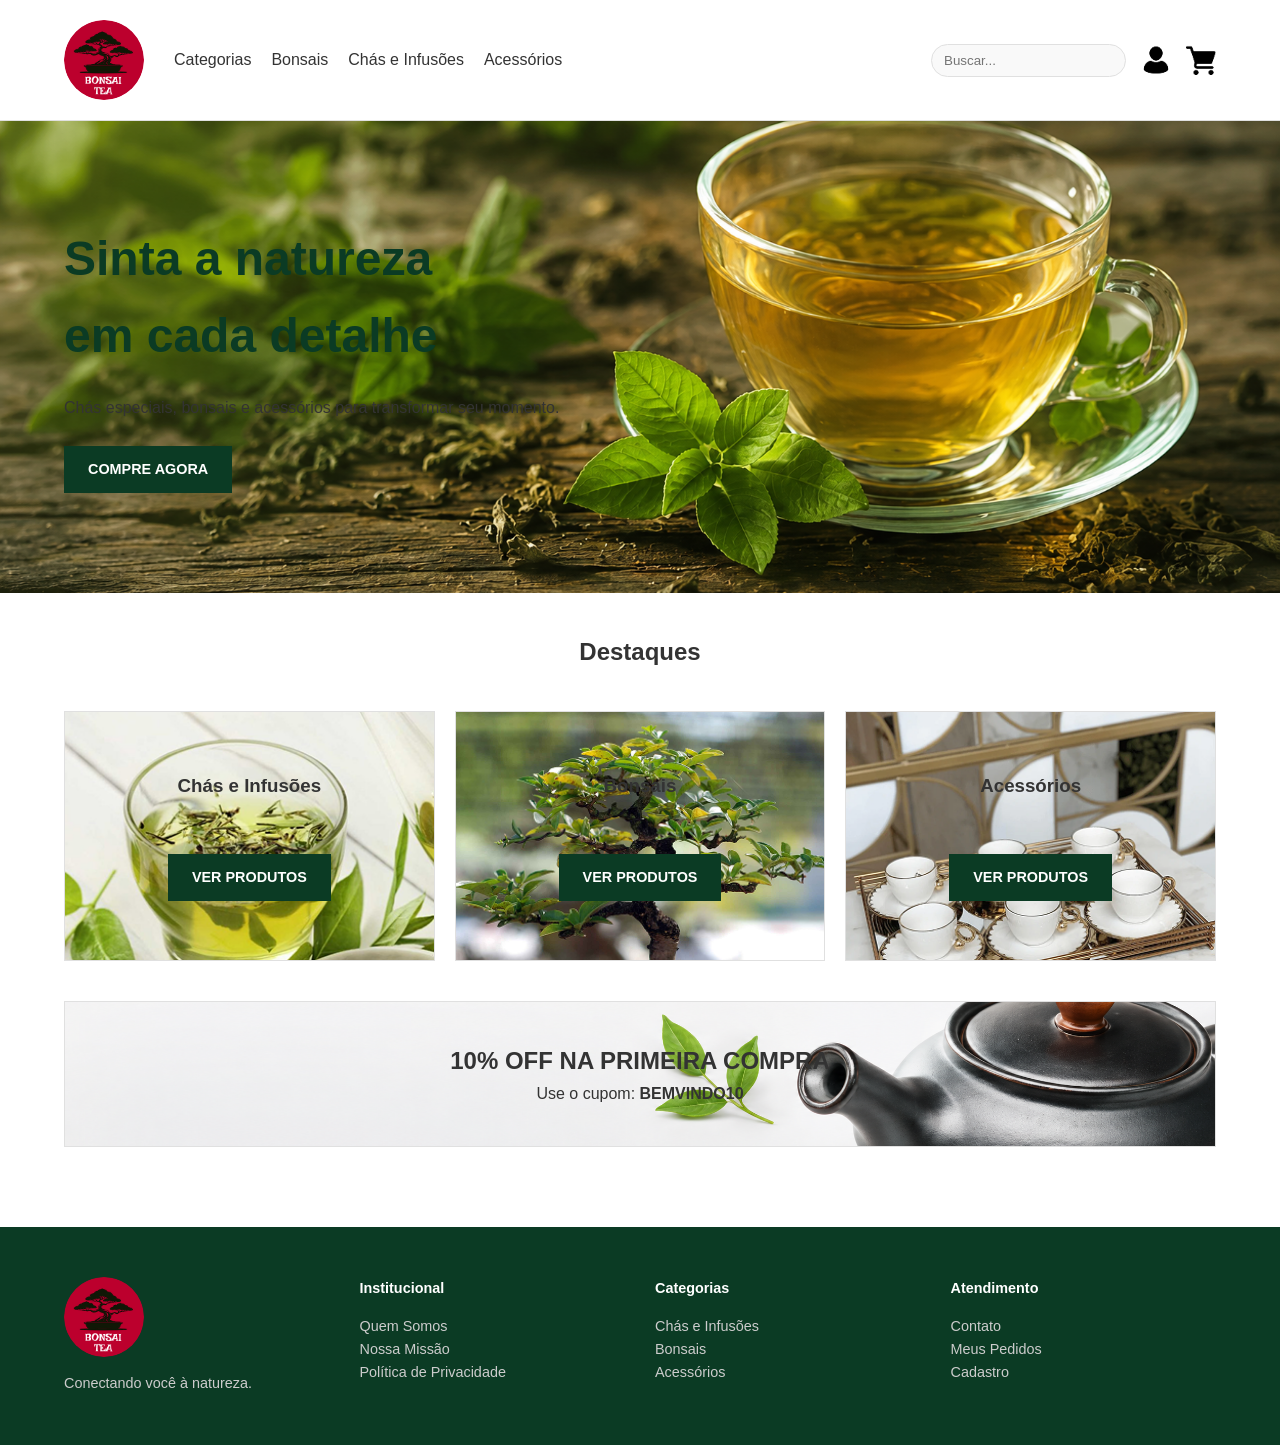
<file: index.html>
<!DOCTYPE html>
<html lang="pt-BR">
<head>
    <meta charset="UTF-8">
    <meta name="viewport" content="width=device-width, initial-scale=1.0">
    <title>Bonsai Tea | Sinta a natureza em cada detalhe</title>
    <link rel="stylesheet" href="style.css">
</head>
<body>

    <header>
        <a href="index.html" class="logo"></a>
        <nav class="nav">
            <a href="HTML/grade-produtos.html">Categorias</a>
            <a href="HTML/grade-produtos.html">Bonsais</a>
            <a href="HTML/grade-produtos.html">Chás e Infusões</a>
            <a href="HTML/grade-produtos.html">Acessórios</a>
        </nav>
        <div class="header-actions">
            <input type="text" class="search-bar" placeholder="Buscar...">
            <a href="HTML/cadastro.html" class="perfil"></a>
            <a href="HTML/carrinho.html" class="carrinho"></a>
        </div>
    </header>

    <section class="banner">
        <div>
            <h1>Sinta a natureza<br>em cada detalhe</h1>
            <p>Chás especiais, bonsais e acessórios para transformar seu momento.</p><br>
            <a href="HTML/grade-produtos.html" class="btn">Compre Agora</a>
        </div>
    </section>

    <div class="container">
        <h2 style="text-align: center;">Destaques</h2>

        <section class="box">
            <div class="box-card cha">
                <h3>Chás e Infusões</h3>
                <a href="HTML/grade-produtos.html" class="btn">Ver Produtos</a>
            </div>
            <div class="box-card bonsai">
                <h3>Bonsais</h3>
                <a href="HTML/grade-produtos.html" class="btn">Ver Produtos</a>
            </div>
            <div class="box-card acessorio">
                <h3>Acessórios</h3>
                <a href="HTML/grade-produtos.html" class="btn">Ver Produtos</a>
            </div>
        </section>

        <section class="promo-banner">
            <h2>10% OFF NA PRIMEIRA COMPRA</h2>
            <p>Use o cupom: <strong>BEMVINDO10</strong></p>
        </section>
    </div>

    <footer>
        <div>
            <h3 class="logo"></h3>
            <p style="color: #ccc; margin-top: 10px;">Conectando você à natureza.</p>
        </div>
        <div>
            <h4>Institucional</h4>
            <ul>
                <li><a href="HTML/contato.html">Quem Somos</a></li>
                <li><a href="HTML/contato.html">Nossa Missão</a></li>
                <li><a href="HTML/contato.html">Política de Privacidade</a></li>
            </ul>
        </div>
        <div>
            <h4>Categorias</h4>
            <ul>
                <li><a href="HTML/grade-produtos.html">Chás e Infusões</a></li>
                <li><a href="HTML/grade-produtos.html">Bonsais</a></li>
                <li><a href="HTML/grade-produtos.html">Acessórios</a></li>
            </ul>
        </div>
        <div>
            <h4>Atendimento</h4>
            <ul>
                <li><a href="HTML/contato.html">Contato</a></li>
                <li><a href="HTML/pedidos.html">Meus Pedidos</a></li>
                <li><a href="HTML/cadastro.html">Cadastro</a></li>
            </ul>
        </div>
    </footer>

</body>
</html>
</file>
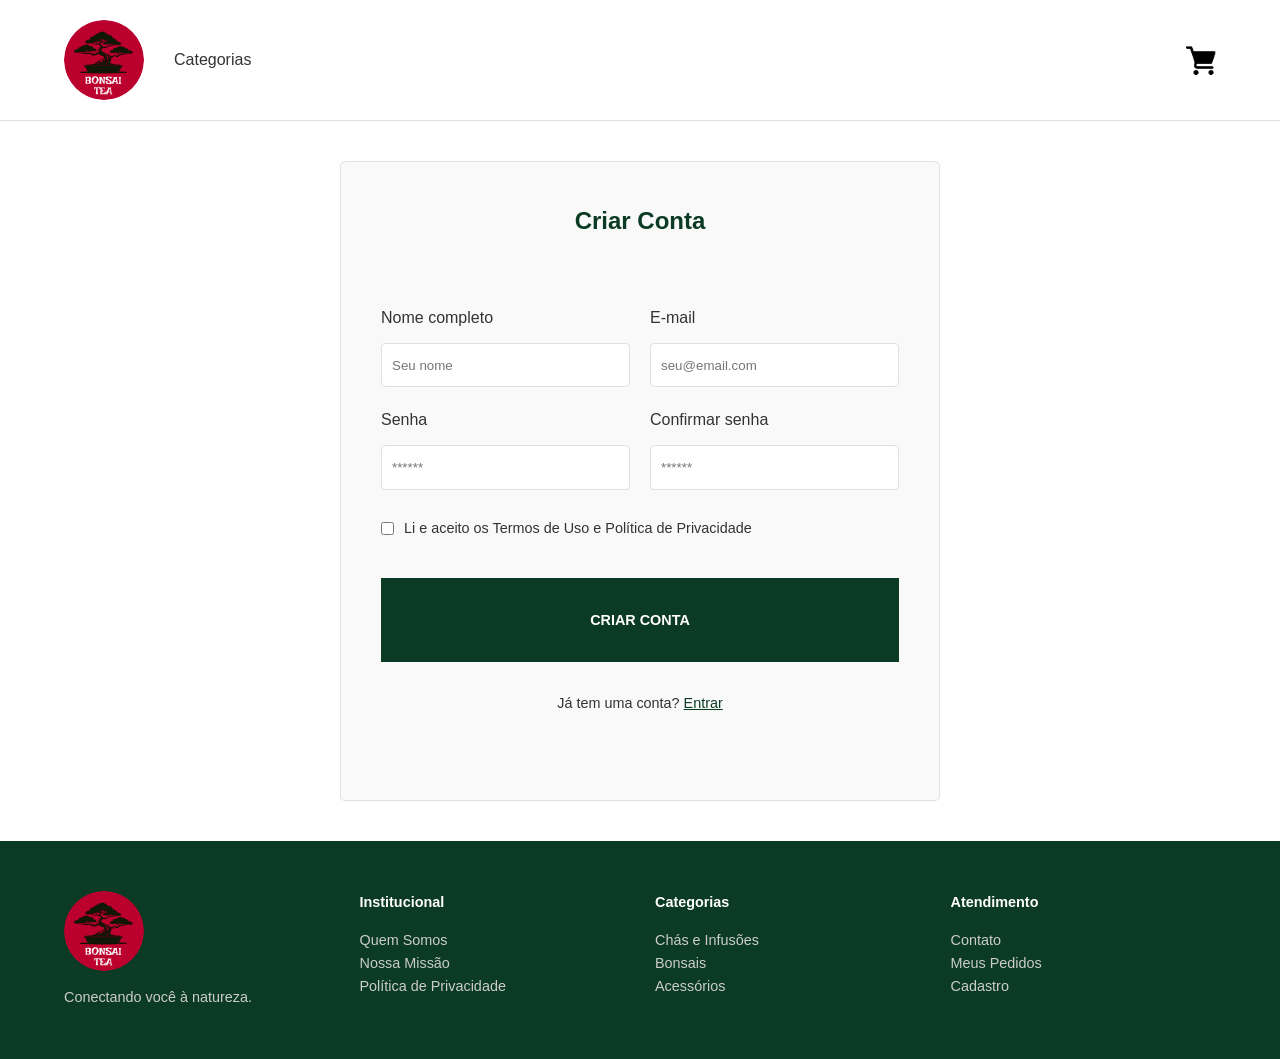
<file: HTML/cadastro.html>
<!DOCTYPE html>
<html lang="pt-BR">
<head>
    <meta charset="UTF-8">
    <meta name="viewport" content="width=device-width, initial-scale=1.0">
    <link rel="stylesheet" href="../CSS/cadastro.css">
    <title>Criar Conta | Bonsai Tea</title>
</head>
<body>

    <header>
        <a href="../index.html" class="logo"></a>
        <nav class="nav">
            <a href="grade-produtos.html">Categorias</a>
        </nav>
        <div class="header-actions">
            <a href="carrinho.html" class="carrinho"></a>
        </div>
    </header>

    <div class="container">
        <form class="auth-form" action="meus-pedidos.html">
            <h2 style="text-align: center; color: var(--green);">Criar Conta</h2>
            <div class="form-grid">
                <div class="input-group">
                    <label>Nome completo</label>
                    <input type="text" placeholder="Seu nome" required>
                </div>
                <div class="input-group">
                    <label>E-mail</label>
                    <input type="email" placeholder="seu@email.com" required>
                </div>
                <div class="input-group">
                    <label>Senha</label>
                    <input type="password" placeholder="******" required>
                </div>
                <div class="input-group">
                    <label>Confirmar senha</label>
                    <input type="password" placeholder="******" required>
                </div>
                <div class="checkbox-group">
                    <input type="checkbox" required id="termos">
                    <label for="termos" style="font-size: 0.9em;">Li e aceito os Termos de Uso e Política de Privacidade</label>
                </div>
            </div>
            <button type="submit" class="btn" style="width: 100%; margin-top: 10px;">Criar Conta</button>
            <p style="text-align: center; font-size: 0.9em; margin-top: 10px;">Já tem uma conta? <a href="#" style="color: var(--green); text-decoration: underline;">Entrar</a></p>
        </form>
    </div>

    <footer>
        <div>
            <h3 class="logo"></h3>
            <p style="color: #ccc; margin-top: 10px;">Conectando você à natureza.</p>
        </div>
        <div>
            <h4>Institucional</h4>
            <ul>
                <li><a href="contato.html">Quem Somos</a></li>
                <li><a href="contato.html">Nossa Missão</a></li>
                <li><a href="contato.html">Política de Privacidade</a></li>
            </ul>
        </div>
        <div>
            <h4>Categorias</h4>
            <ul>
                <li><a href="grade-produtos.html">Chás e Infusões</a></li>
                <li><a href="grade-produtos.html">Bonsais</a></li>
                <li><a href="grade-produtos.html">Acessórios</a></li>
            </ul>
        </div>
        <div>
            <h4>Atendimento</h4>
            <ul>
                <li><a href="contato.html">Contato</a></li>
                <li><a href="pedidos.html">Meus Pedidos</a></li>
                <li><a href="cadastro.html">Cadastro</a></li>
            </ul>
        </div>
    </footer>
</body>
</html>
</file>
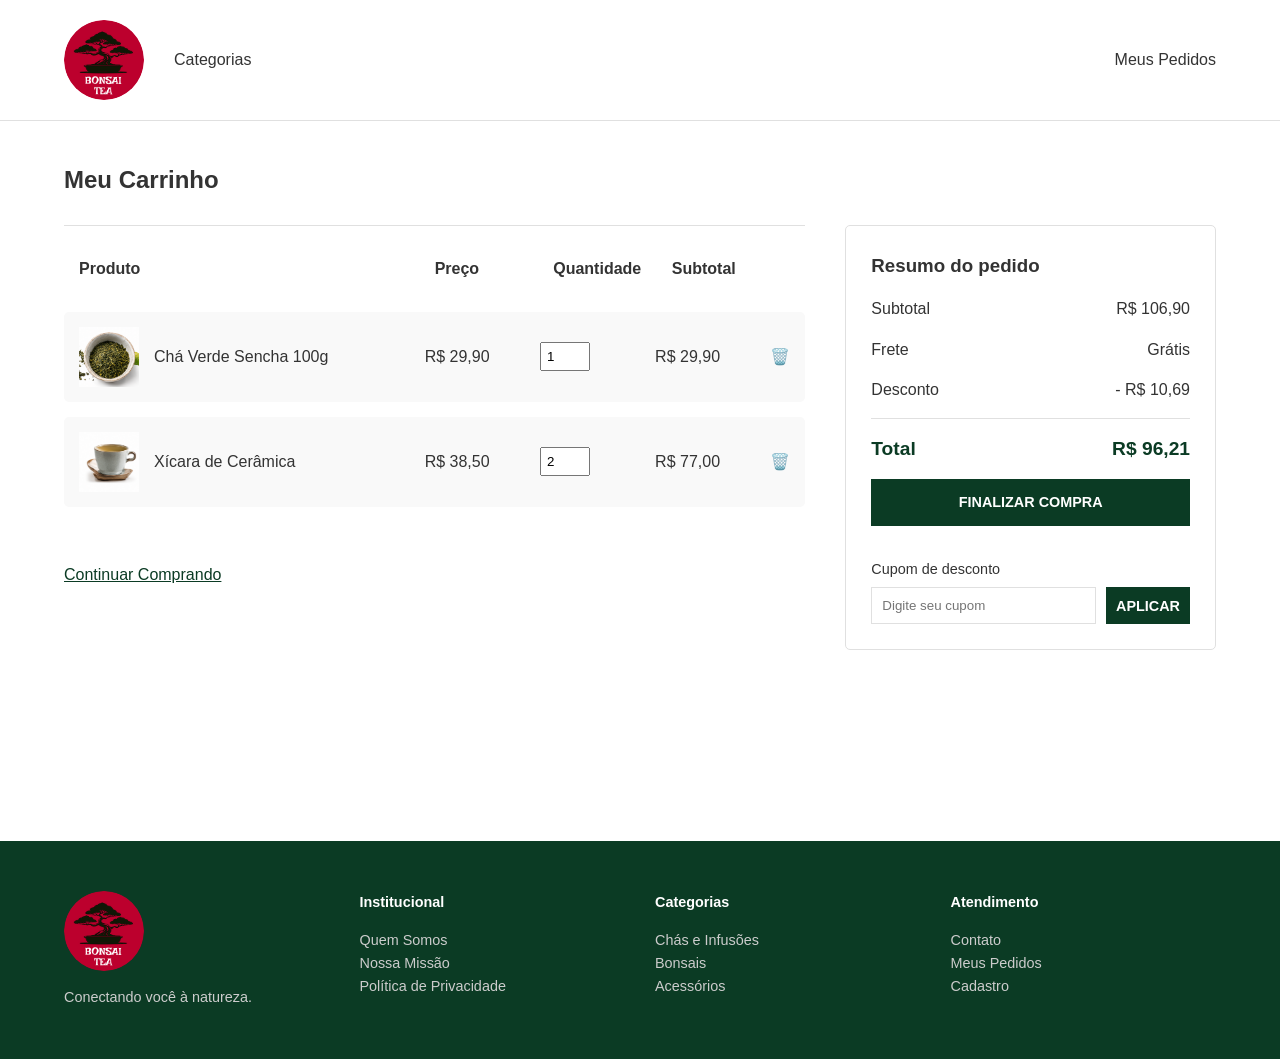
<file: HTML/carrinho.html>
<!DOCTYPE html>
<html lang="pt-BR">
<head>
    <meta charset="UTF-8">
    <meta name="viewport" content="width=device-width, initial-scale=1.0">
    <link rel="stylesheet" href="../CSS/carrinho.css">
    <title>Meu Carrinho | Bonsai Tea</title>
</head>
<body>

    <header>
        <a href="../index.html" class="logo"></a>
        <nav class="nav">
            <a href="produtos.html">Categorias</a>
        </nav>
        <div class="header-actions">
            <a href="pedidos.html">Meus Pedidos</a>
        </div>
    </header>

    <div class="container">
        <h2>Meu Carrinho</h2><br>
        
        <div class="cart-layout">
            <div class="cart-table">
                <div class="cart-row" style="background: none; font-weight: bold;">
                    <div>Produto</div><div>Preço</div><div>Quantidade</div><div>Subtotal</div><div></div>
                </div>
                <div class="cart-row">
                    <div class="cart-item-info">
                        <div class="cart-img1">
                        </div>
                        <span>Chá Verde Sencha 100g</span>
                    </div>
                    <div>R$ 29,90</div>
                    <div>
                        <input type="number" value="1" style="width: 50px; padding: 5px;">
                    </div>
                    <div>R$ 29,90</div>
                    <div>🗑️</div>
                </div>
                <div class="cart-row">
                    <div class="cart-item-info">
                        <div class="cart-img2">
                        </div>
                        <span>Xícara de Cerâmica</span>
                    </div>
                    <div>R$ 38,50</div>
                    <div>
                        <input type="number" value="2" style="width: 50px; padding: 5px;">
                    </div>
                    <div>R$ 77,00</div>
                    <div>🗑️</div>
                </div>
                <br>
                <a href="grade-produtos.html" style="color: var(--green); text-decoration: underline;">Continuar Comprando</a>
            </div>

            <aside class="summary">
                <h3>Resumo do pedido</h3>
                <div class="summary-row"><span>Subtotal</span> <span>R$ 106,90</span></div>
                <div class="summary-row"><span>Frete</span> <span>Grátis</span></div>
                <div class="summary-row"><span>Desconto</span> <span>- R$ 10,69</span></div>
                <div class="summary-row summary-total"><span>Total</span> <span>R$ 96,21</span></div>
                
                <a href="pedidos.html" class="btn">Finalizar Compra</a>
                
                <div style="margin-top: 15px;">
                    <label style="font-size: 0.9em;">Cupom de desconto</label>
                    <div class="coupon">
                        <input type="text" placeholder="Digite seu cupom">
                        <button class="btn" style="width: auto; padding: 10px;">Aplicar</button>
                    </div>
                </div>
            </aside>
        </div>
    </div>

    <footer>
        <div>
            <h3 class="logo"></h3>
            <p style="color: #ccc; margin-top: 10px;">Conectando você à natureza.</p>
        </div>
        <div>
            <h4>Institucional</h4>
            <ul>
                <li><a href="contato.html">Quem Somos</a></li>
                <li><a href="contato.html">Nossa Missão</a></li>
                <li><a href="contato.html">Política de Privacidade</a></li>
            </ul>
        </div>
        <div>
            <h4>Categorias</h4>
            <ul>
                <li><a href="grade-produtos.html">Chás e Infusões</a></li>
                <li><a href="grade-produtos.html">Bonsais</a></li>
                <li><a href="grade-produtos.html">Acessórios</a></li>
            </ul>
        </div>
        <div>
            <h4>Atendimento</h4>
            <ul>
                <li><a href="contato.html">Contato</a></li>
                <li><a href="pedidos.html">Meus Pedidos</a></li>
                <li><a href="cadastro.html">Cadastro</a></li>
            </ul>
        </div>
    </footer>
</body>
</html>
</file>
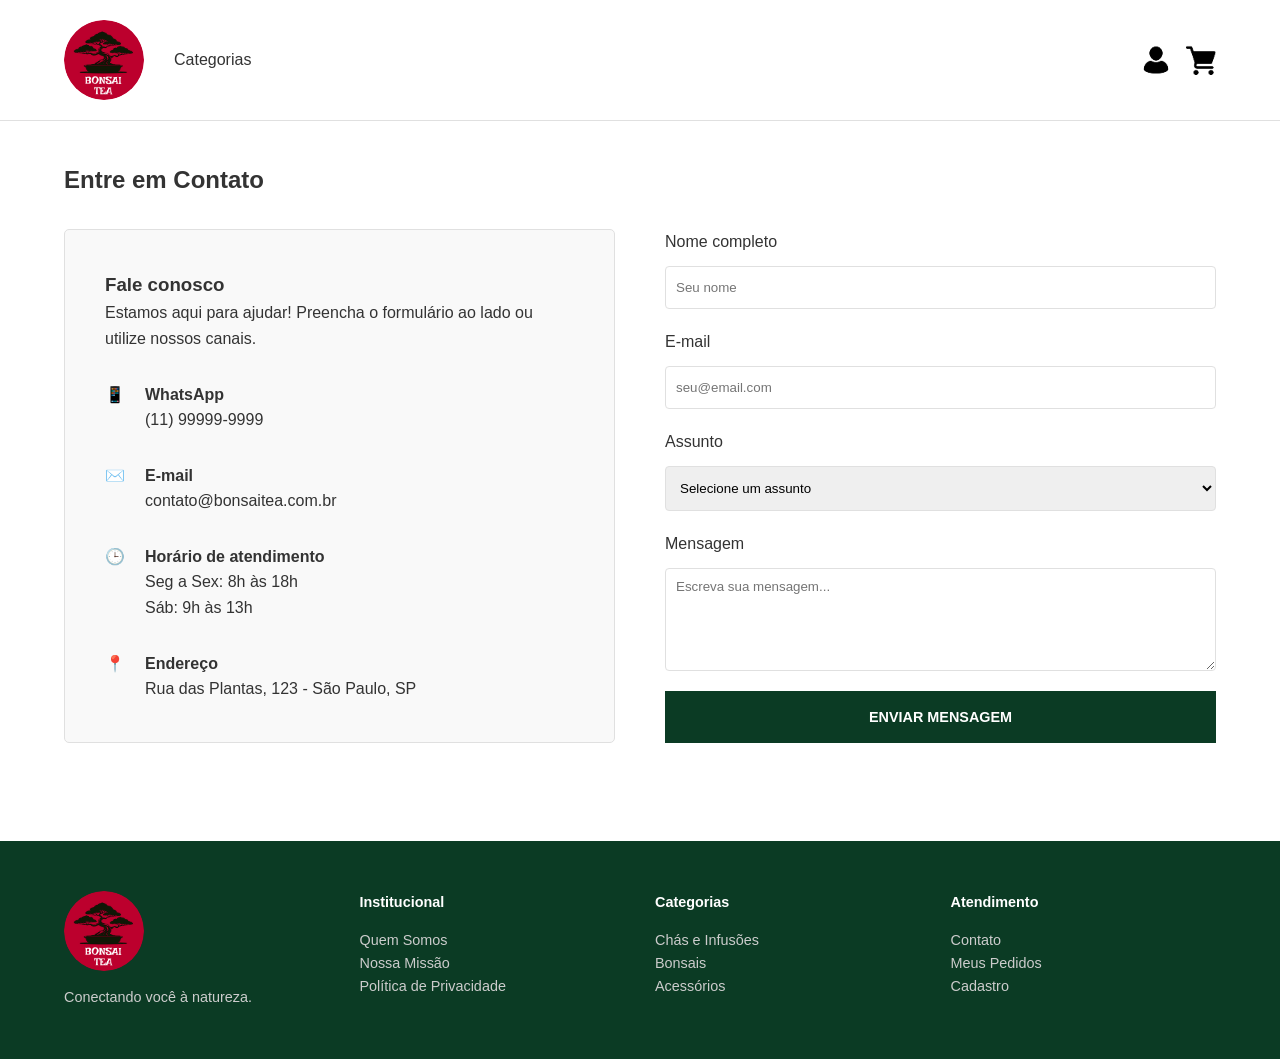
<file: HTML/contato.html>
<!DOCTYPE html>
<html lang="pt-BR">
<head>
    <meta charset="UTF-8">
    <meta name="viewport" content="width=device-width, initial-scale=1.0">
    <link rel="stylesheet" href="../CSS/contato.css">
    <title>Contato | Bonsai Tea</title>
</head>
<body>

    <header>
        <a href="../index.html" class="logo"></a>
        <nav class="nav"><a href="grade-produtos.html">Categorias</a></nav>
        <div class="header-actions">
            <a href="cadastro.html" class="perfil"></a>
            <a href="carrinho.html" class="carrinho"></a>
        </div>
    </header>

    <div class="container">
        <h2 style="margin-bottom: 30px;">Entre em Contato</h2>
        
        <div class="contact-layout">
            <div class="contact-info">
                <div>
                    <h3>Fale conosco</h3>
                    <p>Estamos aqui para ajudar! Preencha o formulário ao lado ou utilize nossos canais.</p>
                </div>
                
                <div class="info-item">
                    <span>📱</span>
                    <div><strong>WhatsApp</strong><br>(11) 99999-9999</div>
                </div>
                <div class="info-item">
                    <span>✉️</span>
                    <div><strong>E-mail</strong><br>contato@bonsaitea.com.br</div>
                </div>
                <div class="info-item">
                    <span>🕒</span>
                    <div><strong>Horário de atendimento</strong><br>Seg a Sex: 8h às 18h<br>Sáb: 9h às 13h</div>
                </div>
                <div class="info-item">
                    <span>📍</span>
                    <div><strong>Endereço</strong><br>Rua das Plantas, 123 - São Paulo, SP</div>
                </div>
            </div>

            <form class="contact-form" action="index.html">
                <div class="input-group">
                    <label>Nome completo</label>
                    <input type="text" placeholder="Seu nome" required>
                </div>
                <div class="input-group">
                    <label>E-mail</label>
                    <input type="email" placeholder="seu@email.com" required>
                </div>
                <div class="input-group">
                    <label>Assunto</label>
                    <select required>
                        <option value="">Selecione um assunto</option>
                        <option value="duvida">Dúvida</option>
                        <option value="sugestao">Sugestão</option>
                        <option value="reclamacao">Reclamação</option>
                    </select>
                </div>
                <div class="input-group">
                    <label>Mensagem</label>
                    <textarea rows="5" placeholder="Escreva sua mensagem..." required></textarea>
                </div>
                <button type="submit" class="btn">Enviar Mensagem</button>
            </form>
        </div>
    </div>

    <footer>
        <div>
            <h3 class="logo"></h3>
            <p style="color: #ccc; margin-top: 10px;">Conectando você à natureza.</p>
        </div>
        <div>
            <h4>Institucional</h4>
            <ul>
                <li><a href="contato.html">Quem Somos</a></li>
                <li><a href="contato.html">Nossa Missão</a></li>
                <li><a href="contato.html">Política de Privacidade</a></li>
            </ul>
        </div>
        <div>
            <h4>Categorias</h4>
            <ul>
                <li><a href="grade-produtos.html">Chás e Infusões</a></li>
                <li><a href="/grade-produtos.html">Bonsais</a></li>
                <li><a href="grade-produtos.html">Acessórios</a></li>
            </ul>
        </div>
        <div>
            <h4>Atendimento</h4>
            <ul>
                <li><a href="contato.html">Contato</a></li>
                <li><a href="pedidos.html">Meus Pedidos</a></li>
                <li><a href="cadastro.html">Cadastro</a></li>
            </ul>
        </div>
    </footer>
</body>
</html>
</file>
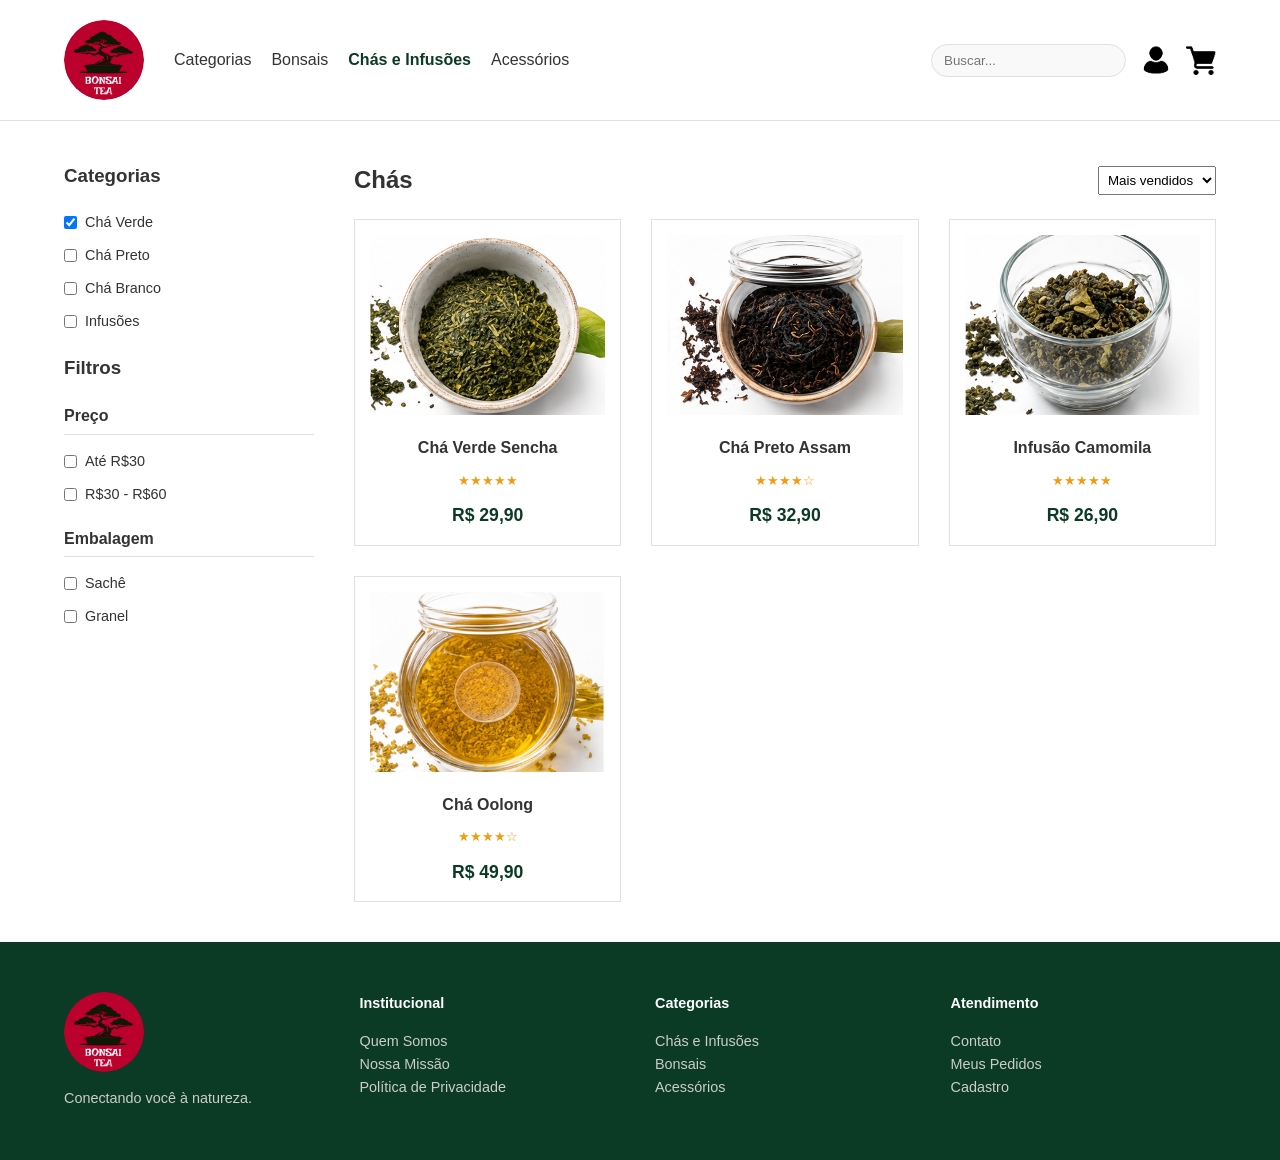
<file: HTML/grade-produtos.html>
<!DOCTYPE html>
<html lang="pt-BR">
<head>
    <meta charset="UTF-8">
    <meta name="viewport" content="width=device-width, initial-scale=1.0">
    <link rel="stylesheet" href="../CSS/grade-produtos.css">
    <title>Chás e Infusões | Bonsai Tea</title>
</head>
<body>

    <header>
        <a href="../index.html" class="logo"></a>
        <nav class="nav">
            <a href="#">Categorias</a>
            <a href="#">Bonsais</a>
            <a href="#" style="color:var(--green);font-weight:bold;">Chás e Infusões</a>
            <a href="#">Acessórios</a>
        </nav>
        <div class="header-actions">
            <input type="text" class="search-bar" placeholder="Buscar...">
            <a href="../HTML/cadastro.html" class="perfil"></a>
            <a href="carrinho.html" class="carrinho"></a>
        </div>
    </header>

    <div class="container shop-layout">
        <aside class="sidebar">
            <h3>Categorias</h3>
            <ul class="filter-group">
                <li><label><input type="checkbox" checked> Chá Verde</label></li>
                <li><label><input type="checkbox"> Chá Preto</label></li>
                <li><label><input type="checkbox"> Chá Branco</label></li>
                <li><label><input type="checkbox"> Infusões</label></li>
            </ul>

            <h3>Filtros</h3>
            <div class="filter-group">
                <h4>Preço</h4>
                <label><input type="checkbox"> Até R$30</label>
                <label><input type="checkbox"> R$30 - R$60</label>
            </div>
            <div class="filter-group">
                <h4>Embalagem</h4>
                <label><input type="checkbox"> Sachê</label>
                <label><input type="checkbox"> Granel</label>
            </div>
        </aside>

        <main>
            <div style="display: grid; grid-template-columns: 1fr auto; margin-bottom: 20px; align-items: center;">
                <h2>Chás</h2>
                <select style="padding: 5px;">
                    <option>Mais vendidos</option>
                    <option>Menor preço</option>
                </select>
            </div>

            <div class="products-grid">
                <a href="produtos.html" class="product-card">
                    <div class="product-img img1"></div>
                    <h4>Chá Verde Sencha</h4>
                    <div class="stars">★★★★★</div>
                    <div class="price">R$ 29,90</div>
                </a>
                <a href="produtos.html" class="product-card">
                    <div class="product-img img2"></div>
                    <h4>Chá Preto Assam</h4>
                    <div class="stars">★★★★☆</div>
                    <div class="price">R$ 32,90</div>
                </a>
                <a href="produtos.html" class="product-card">
                    <div class="product-img img3"></div>
                    <h4>Infusão Camomila</h4>
                    <div class="stars">★★★★★</div>
                    <div class="price">R$ 26,90</div>
                </a>
                <a href="produtos.html" class="product-card">
                    <div class="product-img img4"></div>
                    <h4>Chá Oolong</h4>
                    <div class="stars">★★★★☆</div>
                    <div class="price">R$ 49,90</div>
                </a>
            </div>
        </main>
    </div>

    <footer>
        <div>
            <h3 class="logo"></h3>
            <p style="color: #ccc; margin-top: 10px;">Conectando você à natureza.</p>
        </div>
        <div>
            <h4>Institucional</h4>
            <ul>
                <li><a href="contato.html">Quem Somos</a></li>
                <li><a href="contato.html">Nossa Missão</a></li>
                <li><a href="contato.html">Política de Privacidade</a></li>
            </ul>
        </div>
        <div>
            <h4>Categorias</h4>
            <ul>
                <li><a href="grade-produtos.html">Chás e Infusões</a></li>
                <li><a href="grade-produtos.html">Bonsais</a></li>
                <li><a href="grade-produtos.html">Acessórios</a></li>
            </ul>
        </div>
        <div>
            <h4>Atendimento</h4>
            <ul>
                <li><a href="contato.html">Contato</a></li>
                <li><a href="pedidos.html">Meus Pedidos</a></li>
                <li><a href="cadastro.html">Cadastro</a></li>
            </ul>
        </div>
    </footer>
</body>
</html>
</file>
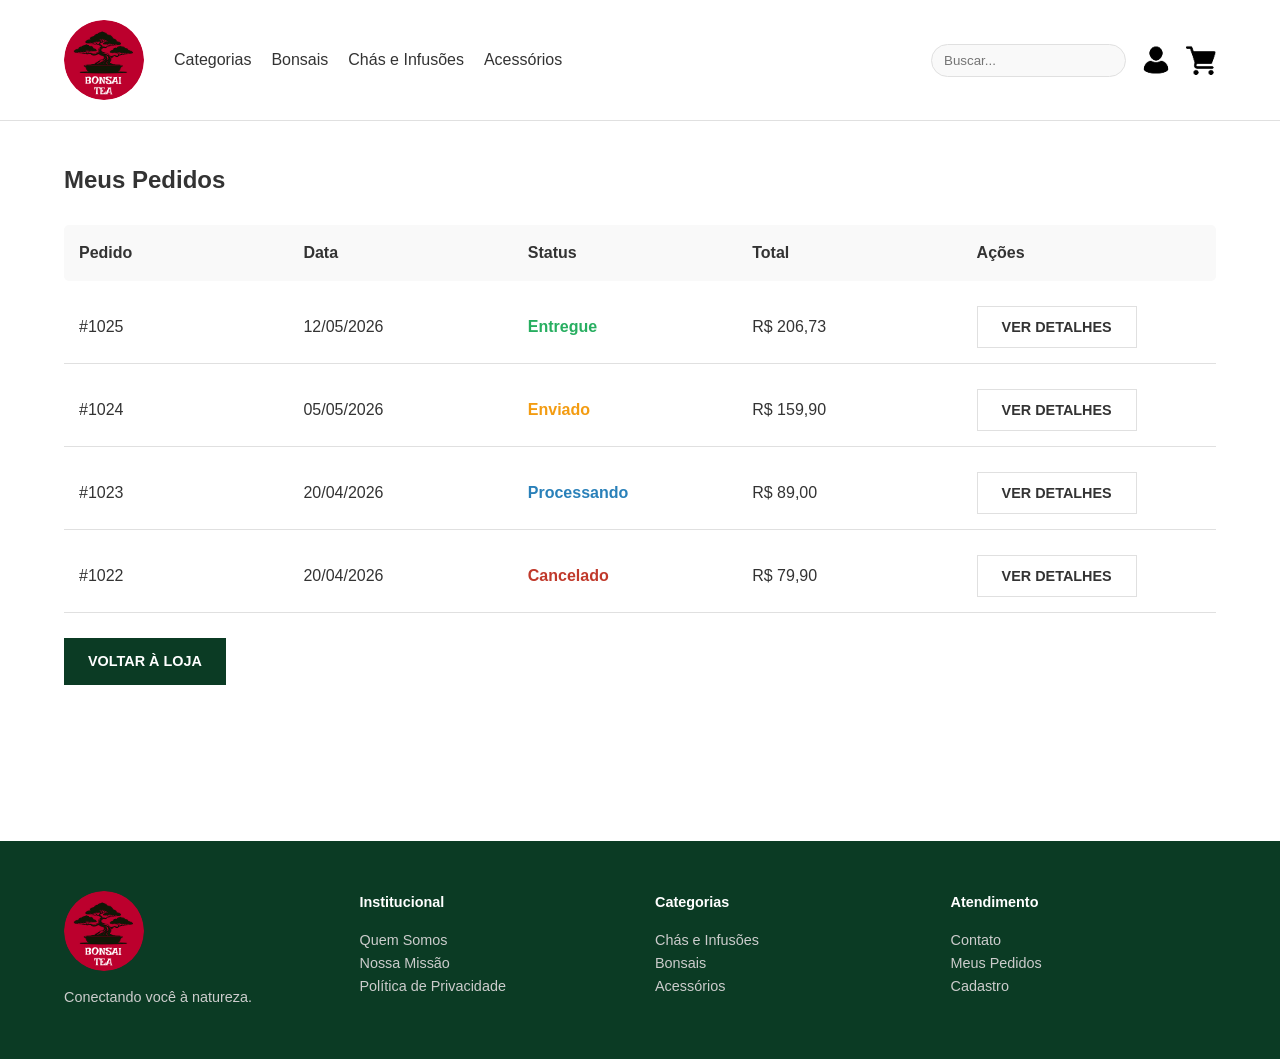
<file: HTML/pedidos.html>
<!DOCTYPE html>
<html lang="pt-BR">
<head>
    <meta charset="UTF-8">
    <meta name="viewport" content="width=device-width, initial-scale=1.0">
    <link rel="stylesheet" href="../CSS/pedidos.css">
    <title>Meus Pedidos | Bonsai Tea</title>
</head>
<body>

    <header>
        <a href="../index.html" class="logo"></a>
        <nav class="nav">
            <a href="grade-produtos.html">Categorias</a>
            <a href="grade-produtos.html">Bonsais</a>
            <a href="grade-produtos.html">Chás e Infusões</a>
            <a href="grade-produtos.html">Acessórios</a>
        </nav>
        <div class="header-actions">
            <input type="text" class="search-bar" placeholder="Buscar...">
            <a href="cadastro.html" class="perfil"></a>
            <a href="carrinho.html" class="carrinho"></a>
        </div>
    </header>

    <div class="container">
        <h2>Meus Pedidos</h2><br>
        
        <div class="orders-table">
            <div class="order-row order-header">
                <div>Pedido</div><div>Data</div><div>Status</div><div>Total</div><div>Ações</div>
            </div>
            
            <div class="order-row">
                <div>#1025</div>
                <div>12/05/2026</div>
                <div class="status-entregue">Entregue</div>
                <div>R$ 206,73</div>
                <div>
                    <button class="btn" style="background:#fff; color:var(--text); border:1px solid var(--border);">Ver Detalhes</button>
                </div>
            </div>
            
            <div class="order-row">
                <div>#1024</div>
                <div>05/05/2026</div>
                <div class="status-enviado">Enviado</div>
                <div>R$ 159,90</div>
                <div>
                    <button class="btn" style="background:#fff; color:var(--text); border:1px solid var(--border);">Ver Detalhes</button>
                </div>
            </div>
            
            <div class="order-row">
                <div>#1023</div>
                <div>20/04/2026</div>
                <div class="status-processando">Processando</div>
                <div>R$ 89,00</div>
                <div>
                    <button class="btn" style="background:#fff; color:var(--text); border:1px solid var(--border);">Ver Detalhes</button>
                </div>
            </div>
            
            <div class="order-row">
                <div>#1022</div>
                <div>20/04/2026</div>
                <div class="status-cancelado">Cancelado</div>
                <div>R$ 79,90</div>
                <div>
                    <button class="btn" style="background:#fff; color:var(--text); border:1px solid var(--border);">Ver Detalhes</button>
                </div>
            </div>
        </div>
        
        <br>
        <a href="../index.html" class="btn">Voltar à Loja</a>
    </div>

    <footer>
        <div>
            <h3 class="logo"></h3>
            <p style="color: #ccc; margin-top: 10px;">Conectando você à natureza.</p>
        </div>
        <div>
            <h4>Institucional</h4>
            <ul>
                <li><a href="contato.html">Quem Somos</a></li>
                <li><a href="contato.html">Nossa Missão</a></li>
                <li><a href="contato.html">Política de Privacidade</a></li>
            </ul>
        </div>
        <div>
            <h4>Categorias</h4>
            <ul>
                <li><a href="grade-produtos.html">Chás e Infusões</a></li>
                <li><a href="grade-produtos.html">Bonsais</a></li>
                <li><a href="grade-produtos.html">Acessórios</a></li>
            </ul>
        </div>
        <div>
            <h4>Atendimento</h4>
            <ul>
                <li><a href="contato.html">Contato</a></li>
                <li><a href="pedidos.html">Meus Pedidos</a></li>
                <li><a href="cadastro.html">Cadastro</a></li>
            </ul>
        </div>
    </footer>
</body>
</html>
</file>
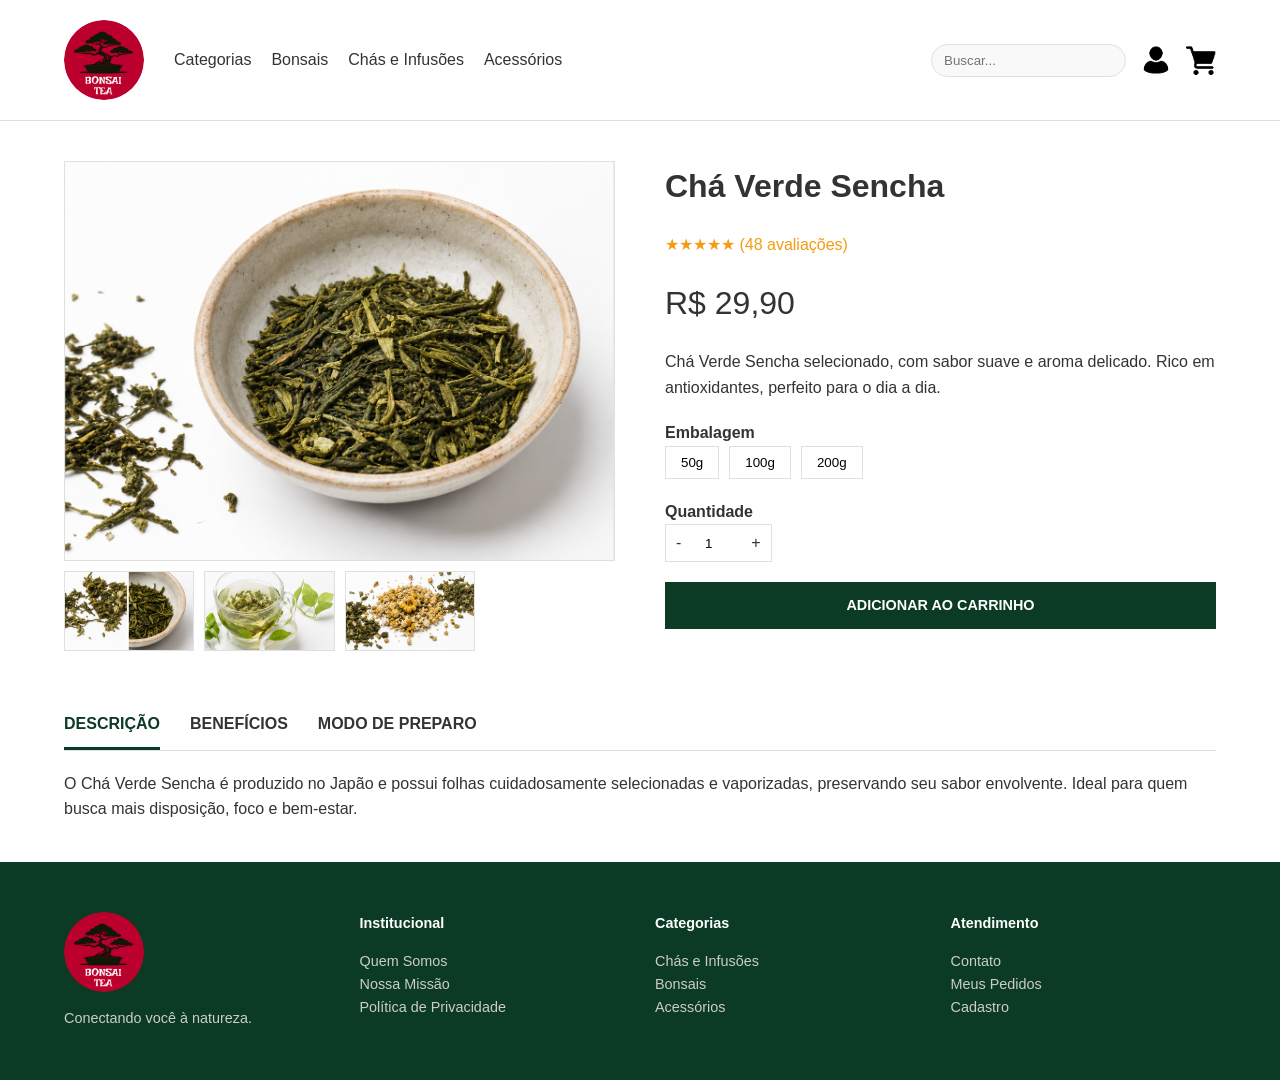
<file: HTML/produtos.html>
<!DOCTYPE html>
<html lang="pt-BR">
<head>
    <meta charset="UTF-8">
    <meta name="viewport" content="width=device-width, initial-scale=1.0">
    <link rel="stylesheet" href="../CSS/produtos.css">
    <title>Chá Verde Sencha | Bonsai Tea</title>
</head>
<body>

    <header>
        <a href="../index.html" class="logo"></a>
        <nav class="nav">
            <a href="grade-produtos.html">Categorias</a>
            <a href="grade-produtos.html">Bonsais</a>
            <a href="grade-produtos.html">Chás e Infusões</a>
            <a href="grade-produtos.html">Acessórios</a>
        </nav>
        <div class="header-actions">
            <input type="text" class="search-bar" placeholder="Buscar...">
            <a href="cadastro.html" class="perfil"></a>
            <a href="carrinho.html" class="carrinho"></a>
        </div>
    </header>

    <div class="container">
        <div class="product-detail">
            <div class="gallery">
                <div class="main-img"></div>
                <div class="thumbs">
                    <div class="thumb p1"></div>
                    <div class="thumb p2"></div>
                    <div class="thumb p3"></div>
                </div>
            </div>
            
            <div class="info">
                <h1>Chá Verde Sencha</h1>
                <div style="color: #f39c12;">★★★★★ (48 avaliações)</div>
                <div class="price">R$ 29,90</div>
                <p>Chá Verde Sencha selecionado, com sabor suave e aroma delicado. Rico em antioxidantes, perfeito para o dia a dia.</p>
                
                <div>
                    <h4>Embalagem</h4>
                    <div class="options">
                        <button class="option-btn">50g</button>
                        <button class="option-btn">100g</button>
                        <button class="option-btn">200g</button>
                    </div>
                </div>
                
                <div>
                    <h4>Quantidade</h4>
                    <div class="qty">
                        <span>-</span> <input type="number" value="1" style="width:100%; text-align:center; border:none; outline:none;"> <span>+</span>
                    </div>
                </div>
                
                <a href="carrinho.html" class="btn" style="width: 100%;">Adicionar ao Carrinho</a>
            </div>
        </div>

        <div class="tabs-container">
            <div class="tabs">
                <div class="tab active">DESCRIÇÃO</div>
                <div class="tab">BENEFÍCIOS</div>
                <div class="tab">MODO DE PREPARO</div>
            </div>
            <p>O Chá Verde Sencha é produzido no Japão e possui folhas cuidadosamente selecionadas e vaporizadas, preservando seu sabor envolvente. Ideal para quem busca mais disposição, foco e bem-estar.</p>
        </div>
    </div>

    <footer>
        <div>
            <h3 class="logo"></h3>
            <p style="color: #ccc; margin-top: 10px;">Conectando você à natureza.</p>
        </div>
        <div>
            <h4>Institucional</h4>
            <ul>
                <li><a href="contato.html">Quem Somos</a></li>
                <li><a href="contato.html">Nossa Missão</a></li>
                <li><a href="contato.html">Política de Privacidade</a></li>
            </ul>
        </div>
        <div>
            <h4>Categorias</h4>
            <ul>
                <li><a href="grade-produtos.html">Chás e Infusões</a></li>
                <li><a href="grade-produtos.html">Bonsais</a></li>
                <li><a href="grade-produtos.html">Acessórios</a></li>
            </ul>
        </div>
        <div>
            <h4>Atendimento</h4>
            <ul>
                <li><a href="contato.html">Contato</a></li>
                <li><a href="pedidos.html">Meus Pedidos</a></li>
                <li><a href="cadastro.html">Cadastro</a></li>
            </ul>
        </div>
    </footer>
</body>
</html>
</file>
<file: style.css>
:root{
    --green: #0B3B24;
    --light: #f9f9f9;
    --text: #333;
    --border: #e0e0e0;
}
*{
    box-sizing: border-box;
    margin: 0;
    padding: 0;
    font-family: 'Segoe UI', Tahoma, Geneva, Verdana, sans-serif;
}
body{
    color: var(--text);
    background: #fff;
    line-height: 1.6;
}
a{
    text-decoration: none;
    color: inherit;
    transition: 0.3s;
}
ul{
   list-style: none;
}
.btn{
    background: var(--green);
    color: #fff;
    padding: 12px 24px;
    border: none;
    cursor: pointer;
    display: inline-block;
    text-transform: uppercase;
    font-size: 0.9em;
    font-weight: bold;
    text-align: center;
}
.btn:hover{
    opacity: 0.9;
}

header{
    display: grid;
    grid-template-columns: auto 1fr auto;
    gap: 30px;
    align-items: center;
    padding: 20px 5%;
    border-bottom: 1px solid var(--border);
    background: #fff;
}
.logo{
    height: 80px;
    width: 80px;
    border-radius: 50%;
    background-image: url(Image/Logo.png);
    background-repeat: no-repeat;
    background-size: cover;
}
.nav{
    display: grid;
    grid-auto-flow: column;
    gap: 20px;
    justify-content: start;
}
.nav a:hover, .nav a.active{
    color: var(--green);
    font-weight: bold;
}
.header-actions{
    display: grid;
    grid-auto-flow: column;
    gap: 15px;
    align-items: center;
}
.search-bar{
    padding: 8px 12px;
    border: 1px solid var(--border);
    border-radius: 20px;
    background: var(--light);
}
.perfil{
    height: 30px;
    width: 30px;
    background-image: url(Image/avatar.png);
    background-repeat: no-repeat;
    background-size: cover;
}
.carrinho{
    height: 30px;
    width: 30px;
    background-image: url(Image/Cart.png);
    background-repeat: no-repeat;
    background-size: cover;
}
.banner{
    background: var(--light) url(Image/Banner.png) center/cover;
    padding: 100px 5%;
    display: grid;
    align-content: center;
    min-height: 400px;
}
.banner h1{
    font-size: 3em;
    color: var(--green);
    margin-bottom: 20px;
}

.container{
    padding: 40px 5%;
    min-height: 60vh;
}
.box{
    display: grid;
    grid-template-columns: repeat(3, 1fr);
    gap: 20px;
    margin-top: 40px;
}
.box-card{
    background: var(--light);
    padding: 40px 20px;
    text-align: center;
    border: 1px solid var(--border);
    display: grid;
    place-items: center;
    gap: 15px;
    height: 250px;
}
.promo-banner{
    background: var(--light) url(Image/Banner_2.png) center/cover;
    padding: 40px 5%;
    text-align: center;
    margin: 40px 0;
    display: grid;
    place-items: center;
    border: 1px solid var(--border);
}
.cha{
 background-image: url(Image/cha_verde_1.png);
 background-repeat: no-repeat;
 background-size: cover;
 z-index: 0;
}
.bonsai{
 background-image: url(Image/Bonsai_1.png);
 background-repeat: no-repeat;
 background-size: cover;
}
.acessorio{
 background-image: url(Image/Acessorios.png);
 background-repeat: no-repeat;
 background-size: cover;
}

footer{
    background: var(--green);
    color: #fff;
    padding: 50px 5%;
    display: grid;
    grid-template-columns: repeat(auto-fit, minmax(200px, 1fr));
    gap: 30px;
    font-size: 0.9em;
}
footer h3, footer h4{
    color: #fff; margin-bottom: 15px;
}
footer a{
    color: #ccc;
}
footer a:hover{
    color: #fff;
}
</file>
<file: CSS/cadastro.css>
:root{ 
    --green: #0B3B24; 
    --light: #f9f9f9; 
    --text: #333; 
    --border: #e0e0e0; 
}
*{ 
    box-sizing: border-box; 
    margin: 0; 
    padding: 0; 
    font-family: 'Segoe UI', Tahoma, Geneva, Verdana, sans-serif; 
}
body{ 
    color: var(--text); 
    background: #fff; 
    line-height: 1.6; 
}
a{ 
    text-decoration: none; 
    color: inherit; 
    transition: 0.3s; 
}
ul{ 
   list-style: none; 
}
.btn{ 
    background: var(--green); 
    color: #fff; 
    padding: 12px 24px; 
    border: none; 
    cursor: pointer; 
    display: inline-block; 
    text-transform: uppercase; 
    font-size: 0.9em; 
    font-weight: bold; 
    text-align: center; 
}
.btn:hover{
    opacity: 0.9;
}
.container {
    padding: 40px 5%;
    min-height: 80vh;
    display: flex;
    justify-content: center;
}
header {
    display: grid;
    grid-template-columns: auto 1fr auto;
    gap: 30px;
    align-items: center;
    padding: 20px 5%;
    border-bottom: 1px solid var(--border);
    background: #fff;
}
.logo{
    height: 80px;
    width: 80px;
    border-radius: 50%;
    background-image: url(../Image/Logo.png);
    background-repeat: no-repeat;
    background-size: cover;
}
.nav {
    display: grid;
    grid-auto-flow: column;
    gap: 20px;
    justify-content: start;
}
.nav a:hover, .nav a.active {
    color: var(--green);
    font-weight: bold
}
.header-actions {
    display: grid;
    grid-auto-flow: column;
    gap: 15px;
    align-items: center;
}
.carrinho{
    height: 30px;
    width: 30px;
    background-image: url(../Image/Cart.png);
    background-repeat: no-repeat;
    background-size: cover;
}

.auth-wrapper {
    display: grid; place-items: center;
}
.auth-form {
    width: 100%;
    max-width: 600px;
    padding: 40px;
    border: 1px solid var(--border);
    border-radius: 5px;
    display: grid; 
    gap: 20px;
    background: var(--light);
}
.form-grid {
    display: grid; grid-template-columns: 1fr 1fr; gap: 20px;
}
.input-group {
    display: grid; gap: 5px;
}
.input-group input, .input-group select, .input-group textarea {
    padding: 10px;
    border: 1px solid var(--border);
    border-radius: 4px; width: 100%;
    font-family: inherit;
}
.checkbox-group {
    display: flex;
    align-items: center;
    gap: 10px;
    grid-column: 1 / -1;
}
.contact-layout {
    display: grid;
    grid-template-columns: 1fr 1fr;
    gap: 50px;
}
.contact-info {
    display: grid;
    gap: 30px;
    align-content: start;
    background: var(--light);
    padding: 40px; border-radius: 5px;
    border: 1px solid var(--border);
}
.info-item {
    display: grid;
    grid-template-columns: 30px 1fr;
    gap: 10px;
    align-items: start;
}
.contact-form {
    display: grid;
    gap: 20px;
}

footer {
    background: var(--green);
    color: #fff;
    padding: 50px 5%;
    display: grid;
    grid-template-columns: repeat(auto-fit, minmax(200px, 1fr));
    gap: 30px;
    font-size: 0.9em;
}

footer h3, footer h4 {
    color: #fff; margin-bottom: 15px;
}
footer a {
    color: #ccc;
}
footer a:hover{
    color: #fff;
}
</file>
<file: CSS/carrinho.css>
:root{ 
    --green: #0B3B24; 
    --light: #f9f9f9; 
    --text: #333; 
    --border: #e0e0e0; 
}
*{ 
    box-sizing: border-box; 
    margin: 0; 
    padding: 0; 
    font-family: 'Segoe UI', Tahoma, Geneva, Verdana, sans-serif; 
}
body{ 
    color: var(--text); 
    background: #fff; 
    line-height: 1.6; 
}
a{ 
    text-decoration: none; 
    color: inherit; 
    transition: 0.3s; 
}
ul{ 
   list-style: none; 
}
.btn{ 
    background: var(--green); 
    color: #fff; 
    padding: 12px 24px; 
    border: none; 
    cursor: pointer; 
    display: inline-block; 
    text-transform: uppercase; 
    font-size: 0.9em; 
    font-weight: bold; 
    text-align: center; 
}
.btn:hover{ 
    opacity: 0.9;
}
.container { 
    padding: 40px 5%; 
    min-height: 80vh; 
}

header { 
    display: grid; 
    grid-template-columns: auto 1fr auto; 
    gap: 30px; 
    align-items: center; 
    padding: 20px 5%; 
    border-bottom: 1px solid var(--border); 
    background: #fff; 
}
.logo{
    height: 80px;
    width: 80px;
    border-radius: 50%;
    background-image: url(../Image/Logo.png);
    background-repeat: no-repeat;
    background-size: cover;
}
.nav { 
    display: grid; 
    grid-auto-flow: column; 
    gap: 20px; 
    justify-content: start; 
}
.nav a:hover, .nav a.active { 
    color: var(--green); 
    font-weight: bold;
}
.header-actions { 
    display: grid; 
    grid-auto-flow: column; 
    gap: 15px; 
    align-items: center; 
}

.search-bar { 
    padding: 8px 12px; 
    border: 1px solid var(--border); 
    border-radius: 20px; 
    background: var(--light); 
}

.cart-table {
    display: grid;
    gap: 15px;
    border-top: 1px solid var(--border);
    padding-top: 15px;
}
.cart-row {
    display: grid;
    grid-template-columns: 3fr 1fr 1fr 1fr auto; 
    align-items: center;
    padding: 15px;
    background: var(--light);
    border-radius: 5px;
}
.cart-row.header-row {
    background: none;
    font-weight: bold; }
.cart-item-info {
    display: flex;
    align-items: center;
    gap: 15px;
}
.cart-img1 {
    width: 60px;
    height: 60px;
    background: url(../Image/Chá_1.png) center/cover;
}
.cart-img2 {
    width: 60px;
    height: 60px;
    background: url(../Image/Xícara.png) center/cover;
}
.summary {
    border: 1px solid var(--border);
    padding: 25px;
    border-radius: 5px;
    display: grid;
    gap: 15px;
}
.summary-row {
    display: flex;
    justify-content: space-between;
}
.summary-total {
    font-weight: bold;
    font-size: 1.2em;
    color: var(--green);
    border-top: 1px solid var(--border);
    padding-top: 15px;
}
.coupon {
    display: grid;
    grid-template-columns: 1fr auto;
    gap: 10px;
    margin-top: 5px;
}
.coupon input {
    padding: 10px;
    border: 1px solid var(--border);
    width: 100%
}

footer { 
    background: var(--green); 
    color: #fff; 
    padding: 50px 5%; 
    display: grid; 
    grid-template-columns: repeat(auto-fit, minmax(200px, 1fr)); 
    gap: 30px; 
    font-size: 0.9em; 
}
footer h3, footer h4 {
    color: #fff; margin-bottom: 15px;
}
footer a {
    color: #ccc;
}
footer a:hover {
    color: #fff;
}
.cart-layout {
    display: grid;
    grid-template-columns: 2fr 1fr;
    gap: 40px; align-items: start;
}
</file>
<file: CSS/contato.css>
:root{ 
    --green: #0B3B24; 
    --light: #f9f9f9; 
    --text: #333; 
    --border: #e0e0e0; 
}
*{ 
    box-sizing: border-box; 
    margin: 0; 
    padding: 0; 
    font-family: 'Segoe UI', Tahoma, Geneva, Verdana, sans-serif; 
}
body{
    color: var(--text); 
    background: #fff; 
    line-height: 1.6; 
}
a{ 
    text-decoration: none; 
    color: inherit; 
    transition: 0.3s; 
}
ul{ 
   list-style: none; 
}
.btn{ 
    background: var(--green); 
    color: #fff; 
    padding: 12px 24px; 
    border: none; 
    cursor: pointer; 
    display: inline-block; 
    text-transform: uppercase; 
    font-size: 0.9em; 
    font-weight: bold; 
    text-align: center; 
}
.btn:hover{ 
    opacity: 0.9;
}
.container { 
    padding: 40px 5%; 
    min-height: 80vh;

}
header { 
    display: grid; 
    grid-template-columns: auto 1fr auto; 
    gap: 30px; 
    align-items: center; 
    padding: 20px 5%; 
    border-bottom: 1px solid var(--border); 
    background: #fff; 
}
.logo{
    height: 80px;
    width: 80px;
    border-radius: 50%;
    background-image: url(../Image/Logo.png);
    background-repeat: no-repeat;
    background-size: cover;
}
.nav { 
    display: grid; 
    grid-auto-flow: column; 
    gap: 20px; 
    justify-content: start; 
}
.nav a:hover, .nav a.active { 
    color: var(--green); 
    font-weight: bold;
}
.header-actions { 
    display: grid; 
    grid-auto-flow: column; 
    gap: 15px; 
    align-items: center; 
}
.perfil{
    height: 30px;
    width: 30px;
    background-image: url(../Image/avatar.png);
    background-repeat: no-repeat;
    background-size: cover;
}
.carrinho{
    height: 30px;
    width: 30px;
    background-image: url(../Image/Cart.png);
    background-repeat: no-repeat;
    background-size: cover;
}
.search-bar { 
    padding: 8px 12px; 
    border: 1px solid var(--border); 
    border-radius: 20px; 
    background: var(--light); 
}

.auth-wrapper {
    display: grid;
    place-items: center;
}
.auth-form {
    width: 100%;
    max-width: 600px;
    padding: 40px;
    border: 1px solid var(--border); 
    border-radius: 5px;
    display: grid; gap: 20px;
    background: var(--light);
}
.form-grid {
    display: grid;
    grid-template-columns: 1fr 1fr;
    Gap: 20px;
}
.input-group {
    display: grid; gap: 5px;
}
.input-group input, .input-group select, .input-group textarea {
    padding: 10px;
    border: 1px solid var(--border);
    border-radius: 4px; width: 100%;
    font-family: inherit;
}
.checkbox-group {
    display: flex;
    align-items: center;
    gap: 10px;
    grid-column: 1 / -1;
}
.contact-layout { 
    display: grid;
    grid-template-columns:
    1fr 1fr;
    gap: 50px;
}
.contact-info{
    display: grid;
    gap: 30px;
    align-content: start;
    background: var(--light);
    padding: 40px;
    border-radius: 5px;
    border: 1px solid var(--border);
}
.info-item {
    display: grid;
    grid-template-columns: 30px 1fr;
    gap: 10px;
    align-items: start;
}
.contact-form {
    display: grid;
    gap: 20px;
}

footer { 
    background: var(--green); 
    color: #fff; 
    padding: 50px 5%; 
    display: grid; 
    grid-template-columns: repeat(auto-fit, minmax(200px, 1fr)); 
    gap: 30px;
    font-size: 0.9em;
}

footer h3, footer h4 {
    color: #fff;
    margin-bottom: 15px; }
footer a {
    color: #ccc; }
footer a:hover {
    color: #fff;
}
</file>
<file: CSS/grade-produtos.css>
:root{ 
    --green: #0B3B24; 
    --light: #f9f9f9; 
    --text: #333; 
    --border: #e0e0e0; 
}
*{ 
    box-sizing: border-box; 
    margin: 0; 
    padding: 0; 
    font-family: 'Segoe UI', Tahoma, Geneva, Verdana, sans-serif; 
}
body{ 
    color: var(--text); 
    background: #fff; 
    line-height: 1.6; 
}
a{ 
    text-decoration: none;
    color: inherit; 
    transition: 0.3s; 
}
ul{ 
   list-style: none; 
}
.btn{ 
    background: var(--green); 
    color: #fff; 
    padding: 12px 24px; 
    border: none; 
    display: inline-block; 
    text-transform: uppercase; 
    font-size: 0.9em; 
    font-weight: bold; 
    text-align: center; 
}
.btn:hover{ 
    opacity: 0.9;
}
.container { 
    padding: 40px 5%; 
    min-height: 80vh; 
}

header { 
    display: grid; 
    grid-template-columns: auto 1fr auto; 
    gap: 30px; 
    align-items: center; 
    padding: 20px 5%; 
    border-bottom: 1px solid var(--border); 
    background: #fff; 
}
.logo{
    height: 80px;
    width: 80px;
    border-radius: 50%;
    background-image: url(../Image/Logo.png);
    background-repeat: no-repeat;
    background-size: cover;
}
.nav{
    display: grid;
    grid-auto-flow: column;
    gap: 20px;
    justify-content: start;
}
.nav a:hover, .nav a.active{
    color: var(--green);
    font-weight: bold;
}
.header-actions {
    display: grid;
    grid-auto-flow: column;
    gap: 15px;
    align-items: center;
}
.search-bar{
    padding: 8px 12px;
    border: 1px solid var(--border);
    border-radius: 20px;
    background: var(--light);
}
.perfil{
    height: 30px;
    width: 30px;
    background-image: url(../Image/avatar.png);
    background-repeat: no-repeat;
    background-size: cover;
}
.carrinho{
    height: 30px;
    width: 30px;
    background-image: url(../Image/Cart.png);
    background-repeat: no-repeat;
    background-size: cover;
}

.shop-layout {
    display: grid;
    grid-template-columns: 250px 1fr;
    gap: 40px;
}
.sidebar { display: grid;
    gap: 20px;
    align-content: start;
}
.filter-group {
    display: grid;
    gap: 10px;
}
.filter-group h4 { margin-bottom: 5px;
    border-bottom: 1px solid var(--border);
    padding-bottom: 5px;
}
.filter-group label {
    display: flex;
    align-items: center;
    gap: 8px;
    font-size: 0.9em;
    cursor: pointer;
}
.products-grid {
    display: grid;
    grid-template-columns: repeat(auto-fill, minmax(220px, 1fr));
    gap: 30px;
}
.product-card {
    border: 1px solid var(--border);
    padding: 15px;
    text-align: center;
    transition: 0.3s;
    display: grid; gap: 10px;
}
.product-card:hover {
    box-shadow: 0 4px 10px rgba(0,0,0,0.05);
    border-color: var(--green);
}
.product-img { background: var(--light); 
height: 180px;
display: grid;
place-items: center;
margin-bottom: 10px;
}
.img1{
    background: url(../Image/Chá_1.png) center/cover;
}
.img2{
    background: url(../Image/Chá_2.png) center/cover;
}
.img3{
    background: url(../Image/Chá_3.png) center/cover;
}
.img4{
    background: url(../Image/Chá_4.png) center/cover;
}
.price {
    font-weight: bold; 
    color: var(--green);
    font-size: 1.1em;
}
.stars {
    color: #f39c12;
    font-size: 0.8em;
}

footer{
    background: var(--green); 
    color: #fff; 
    padding: 50px 5%; 
    display: grid;
    grid-template-columns: repeat(auto-fit, minmax(200px, 1fr));
    gap: 30px;
    font-size: 0.9em;
}

footer h3, footer h4 {
    color: #fff;
    margin-bottom: 15px;
}
footer a {
    color: #ccc;
}
footer a:hover {
    color: #fff;
}
</file>
<file: CSS/pedidos.css>
:root{ 
    --green: #0B3B24; 
    --light: #f9f9f9; 
    --text: #333; 
    --border: #e0e0e0; 
}
*{ 
    box-sizing: border-box; 
    margin: 0; 
    padding: 0; 
    font-family: 'Segoe UI', Tahoma, Geneva, Verdana, sans-serif; 
}
body{ 
    color: var(--text); 
    background: #fff; 
    line-height: 1.6; 
}
a{ 
    text-decoration: none; 
    color: inherit; 
    transition: 0.3s; 
}
ul{ 
   list-style: none; 
}
.btn{ 
    background: var(--green); 
    color: #fff; 
    padding: 12px 24px; 
    border: none; 
    cursor: pointer; 
    display: inline-block; 
    text-transform: uppercase; 
    font-size: 0.9em; 
    font-weight: bold; 
    text-align: center; 
}
.btn:hover{ 
    opacity: 0.9;
}
.container { 
    padding: 40px 5%; 
    min-height: 80vh; 
}

header { 
    display: grid; 
    grid-template-columns: auto 1fr auto; 
    gap: 30px; 
    align-items: center; 
    padding: 20px 5%; 
    border-bottom: 1px solid var(--border); 
    background: #fff; 
}
.logo{
    height: 80px;
    width: 80px;
    border-radius: 50%;
    background-image: url(../Image/Logo.png);
    background-repeat: no-repeat;
    background-size: cover;
}
.nav { 
    display: grid; 
    grid-auto-flow: column; 
    gap: 20px; 
    justify-content: start; 
}
.nav a:hover, .nav a.active { 
    color: var(--green); 
    font-weight: bold;
}
.header-actions { 
    display: grid; 
    grid-auto-flow: column; 
    gap: 15px; 
    align-items: center; 
}
.perfil{
    height: 30px;
    width: 30px;
    background-image: url(../Image/avatar.png);
    background-repeat: no-repeat;
    background-size: cover;
}
.carrinho{
    height: 30px;
    width: 30px;
    background-image: url(../Image/Cart.png);
    background-repeat: no-repeat;
    background-size: cover;
}
.search-bar { 
    padding: 8px 12px; 
    border: 1px solid var(--border); 
    border-radius: 20px; 
    background: var(--light); 
}

footer { 
    background: var(--green); 
    color: #fff; 
    padding: 50px 5%; 
    display: grid; 
    grid-template-columns: repeat(auto-fit, minmax(200px, 1fr)); 
    gap: 30px; 
    font-size: 0.9em; 
}

footer h3, footer h4 {
    color: #fff;
    margin-bottom: 15px;
}
footer a {
    color: #ccc;
}
footer a:hover {
    color: #fff;
}

.orders-table {
    width: 100%;
    display: grid; gap: 10px;
}
.order-row {
    display: grid; grid-template-columns: repeat(5, 1fr);
    align-items: center;
    padding: 15px;
    border-bottom: 1px solid var(--border);
}
.order-header {
    font-weight: bold;
    background: var(--light);
    border-bottom: none;
    border-radius: 5px;
}
.status-entregue {
    color: #27ae60;
    font-weight: bold;
}
.status-enviado {
    Color: #f39c12;
    font-weight: bold;
}
.status-processando {
    color: #2980b9;
    font-weight: bold;
}
.status-cancelado {
    color: #c0392b;
    font-weight: bold;
}
.btn-outline {
    background: #fff;
    color: var(--text);
    border: 1px solid var(--border); 
    padding: 8px 16px; font-size: 0.8em;
}
</file>
<file: CSS/produtos.css>
:root{ 
    --green: #0B3B24; 
    --light: #f9f9f9; 
    --text: #333; 
    --border: #e0e0e0; 
}
*{ 
    box-sizing: border-box; 
    margin: 0; 
    padding: 0;
    font-family: 'Segoe UI', Tahoma, Geneva, Verdana, sans-serif; 
}
body{ 
    color: var(--text); 
    background: #fff; 
    line-height: 1.6; 
}
a{ 
    text-decoration: none; 
    color: inherit; 
    transition: 0.3s; 
}
ul{ 
   list-style: none; 
}
.btn{ 
    background: var(--green); 
    color: #fff; 
    padding: 12px 24px; 
    border: none; 
    cursor: pointer; 
    display: inline-block; 
    text-transform: uppercase; 
    font-size: 0.9em; 
    font-weight: bold; 
    text-align: center; 
}
.btn:hover{ 
    opacity: 0.9;
}
.container { 
    padding: 40px 5%; 
    min-height: 80vh; 
}

header { 
    display: grid; 
    grid-template-columns: auto 1fr auto; 
    gap: 30px; 
    align-items: center; 
    padding: 20px 5%; 
    border-bottom: 1px solid var(--border); 
    background: #fff; 
}
.logo{
    height: 80px;
    width: 80px;
    border-radius: 50%;
    background-image: url(../Image/Logo.png);
    background-repeat: no-repeat;
    background-size: cover;
}
.nav { 
    display: grid; 
    grid-auto-flow: column; 
    gap: 20px; 
    justify-content: start; 
}
.nav a:hover, .nav a.active { 
    color: var(--green); 
    font-weight: bold;
}
.header-actions { 
    display: grid; 
    grid-auto-flow: column; 
    gap: 15px; 
    align-items: center; 
}
.perfil{
    height: 30px;
    width: 30px;
    background-image: url(../Image/avatar.png);
    background-repeat: no-repeat;
    background-size: cover;
}
.carrinho{
    height: 30px;
    width: 30px;
    background-image: url(../Image/Cart.png);
    background-repeat: no-repeat;
    background-size: cover;
}
.search-bar { 
    padding: 8px 12px; 
    border: 1px solid var(--border); 
    border-radius: 20px; 
    background: var(--light); 
}

.product-detail {
    display: grid;
    grid-template-columns: 1fr 1fr;
    gap: 50px; margin-bottom: 50px;
}
.gallery {
    display: grid; 
    gap: 10px;
}
.main-img {
    background: url(../Image/Produto_1.png) center/cover;
    height: 400px;
    display: grid;
    place-items: center;
    border: 1px solid var(--border);
}
.thumbs {
    display: grid;
    grid-template-columns: repeat(4, 1fr);
    gap: 10px;
}
.thumb {
    background: var(--light);
    height: 80px; 
    border: 1px solid var(--border);
    display: grid; place-items: center;
    cursor: pointer;
}
.p1{
    background: url(../Image/Produto_2.png) center/cover;
}
.p2{
    background: url(../Image/Produto_3.png) center/cover;
}
.p3{
    background: url(../Image/Produto_4.png) center/cover;
}
.info {
    display: grid;
    gap: 20px;
    align-content: start; 
}
.info .price {
    font-size: 2em;
}
.options {
    display: grid;
    grid-template-columns: repeat(3, auto); 
    justify-content: start;
    gap: 10px;
}
.option-btn {
    padding: 8px 15px;
    border: 1px solid var(--border);
    background: #fff;
    cursor: pointer;
}
.option-btn:focus, .option-btn.selected {
    border-color: var(--green);
    background: var(--light);
}
.qty {
    display: grid;
    grid-template-columns: auto 50px auto;
    width: max-content;
    align-items: center;
    gap: 10px; border: 1px solid var(--border);
    padding: 5px 10px; }
.tabs-container {
    margin-top: 40px;
}
.tabs {
    display: grid;
    grid-template-columns: repeat(3, auto);
    justify-content: start;
    gap: 30px; border-bottom: 1px solid var(--border); 
    margin-bottom: 20px;
}
.tab {
    padding: 10px 0;
    border-bottom: 3px solid transparent;
    cursor: pointer;
    font-weight: bold;
}
.tab.active {
    border-bottom-color: var(--green);
    color: var(--green);
}

footer { 
    background: var(--green); 
    color: #fff; 
    padding: 50px 5%; 
    display: grid; 
    grid-template-columns: repeat(auto-fit, minmax(200px, 1fr)); 
    gap: 30px; 
    font-size: 0.9em; 
}

footer h3, footer h4 {
    color: #fff;
    margin-bottom: 15px;
}
footer a {
    color: #ccc;
}
footer a:hover {
    color: #fff;
}
</file>
